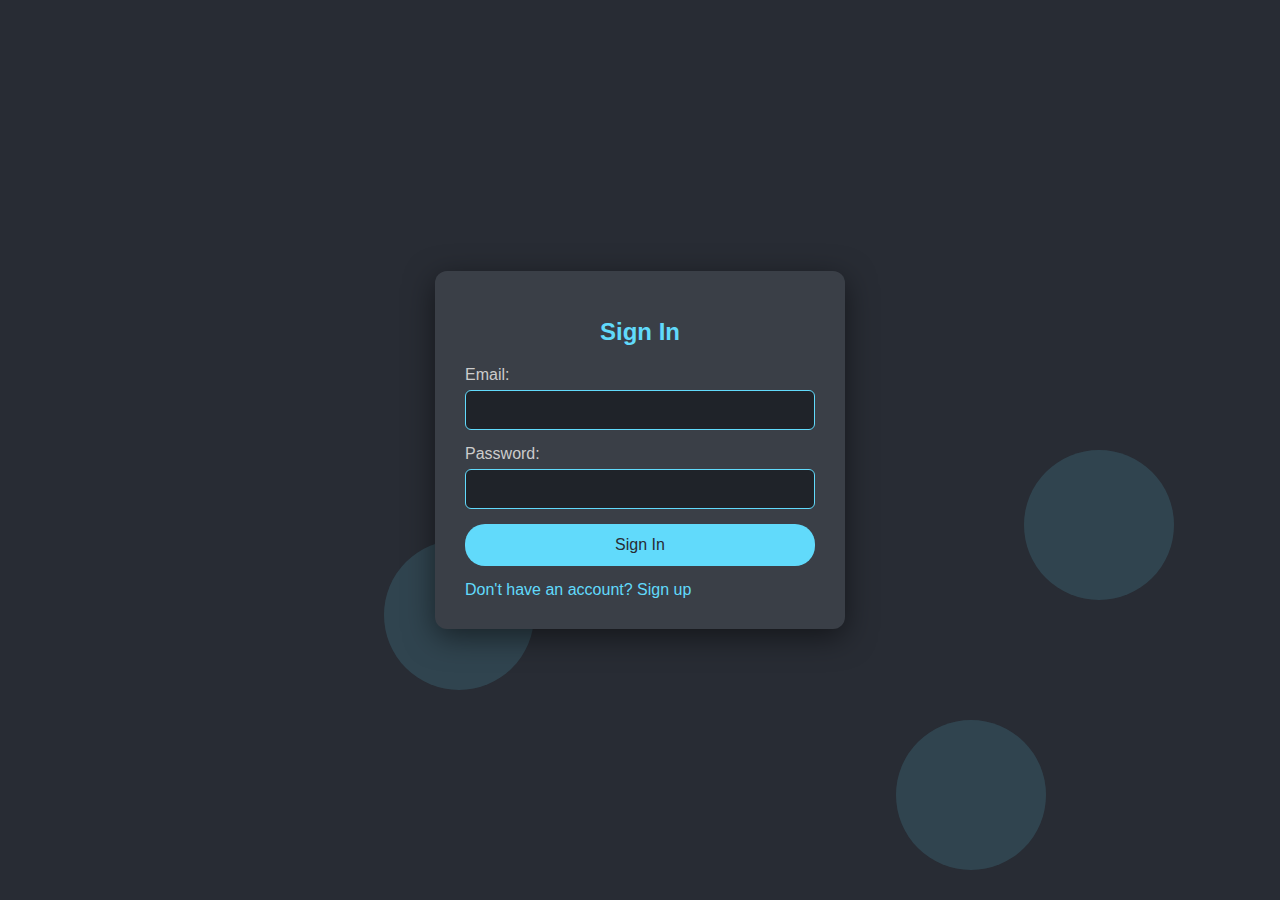
<file: index.html>
<!DOCTYPE html>
<html lang="en">
<head>
    <meta charset="UTF-8">
    <meta name="viewport" content="width=device-width, initial-scale=1.0">
    <link rel="stylesheet" href="styles.css">
    <title>Sign In Page</title>
</head>
<body>
    <div class="background"></div>
    <div class="login-container">
        <h1>Sign In</h1>
        <form id="login-form">
            <label for="email">Email:</label>
            <input type="email" id="email" name="email" required>
            
            <label for="password">Password:</label>
            <input type="password" id="password" name="password" required>
            
            <button type="submit">Sign In</button>
        </form>
        <a href="signup.html">Don't have an account? Sign up</a>
    </div>
    <div class="bg-circle"></div>
    <div class="bg-circle"></div>
    <div class="bg-circle"></div>

    <script src="script.js"></script>
</body>
</html>
</file>
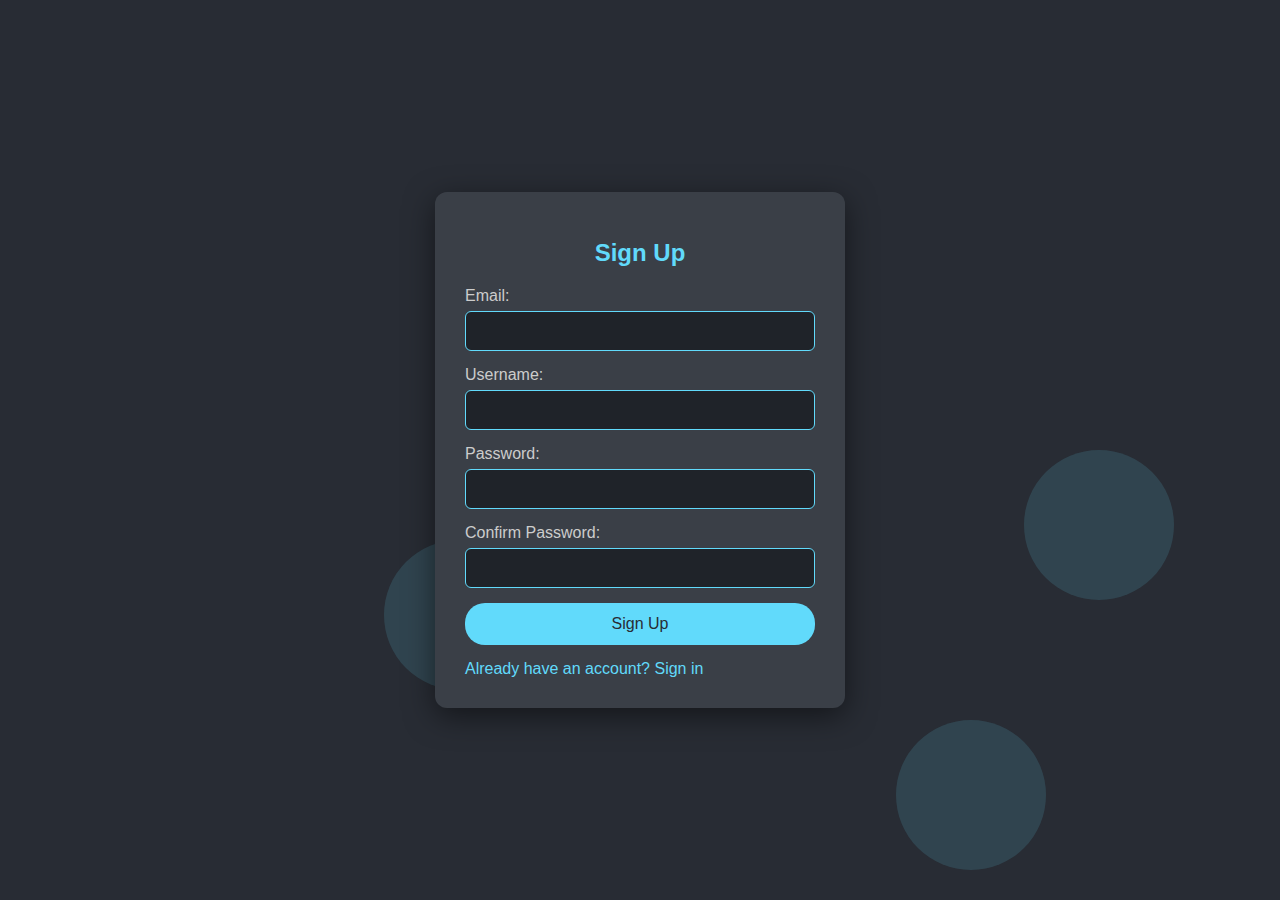
<file: signup.html>
<!DOCTYPE html>
<html lang="en">
<head>
    <meta charset="UTF-8">
    <meta name="viewport" content="width=device-width, initial-scale=1.0">
    <link rel="stylesheet" href="styles.css">
    <title>Sign Up Page</title>
</head>
<body>
    <div class="background"></div>
    <div class="login-container">
        <h1>Sign Up</h1>
        <form id="signup-form">
            <label for="email">Email:</label>
            <input type="email" id="email" name="email" required>
            
            <label for="username">Username:</label>
            <input type="text" id="username" name="username" required pattern="^[a-zA-Z0-9]+$" title="Username must not contain special characters.">
            
            <label for="password">Password:</label>
            <input type="password" id="password" name="password" required>
            
            <label for="confirm-password">Confirm Password:</label>
            <input type="password" id="confirm-password" name="confirm-password" required>
            
            <button type="submit">Sign Up</button>
        </form>
        <a href="index.html">Already have an account? Sign in</a>
    </div>
    <div class="bg-circle"></div>
    <div class="bg-circle"></div>
    <div class="bg-circle"></div>

    <script src="script.js"></script>
</body>
</html>
</file>
<file: styles.css>
body {
    font-family: 'Poppins', sans-serif;
    background-color: #282c34;
    color: #ffffff;
    position: relative;
    overflow: hidden;
    display: flex;
    justify-content: center;
    align-items: center;
    height: 100vh;
    margin: 0;
}

.login-container {
    width: 350px;
    padding: 30px;
    background-color: #3a3f47;
    border-radius: 12px;
    box-shadow: 0 8px 30px rgba(0, 0, 0, 0.5);
    position: relative;
    z-index: 1;
}

h1 {
    text-align: center;
    margin-bottom: 20px;
    color: #61dafb;
    font-size: 24px;
    font-weight: 700;
}

form {
    display: flex;
    flex-direction: column;
    align-items: center;
}

label {
    margin-bottom: 6px;
    color: #cccccc;
    align-self: flex-start;
    font-weight: 500;
}

input[type="email"], input[type="password"], input[type="text"] {
    width: 100%;
    height: 40px;
    margin-bottom: 15px;
    padding: 8px;
    border: 1px solid #61dafb;
    border-radius: 6px;
    background-color: #1f2329;
    color: #ffffff;
    font-size: 14px;
    transition: border-color 0.3s, background-color 0.3s;
    box-sizing: border-box;
}

button[type="submit"] {
    background-color: #61dafb;
    color: #282c34;
    border: none;
    border-radius: 20px;
    padding: 12px 20px;
    font-size: 16px;
    cursor: pointer;
    transition: background-color 0.3s, transform 0.2s, box-shadow 0.3s, color 0.3s;
    width: 100%;
}

button[type="submit"]:hover {
    background-color: #21a1f1;
    color: #ffffff;
    transform: translateY(-3px);
    box-shadow: 0 0 15px #61dafb, 0 0 25px #61dafb, 0 0 35px #61dafb;
}

a {
    text-decoration: none;
    color: #61dafb;
    transition: color 0.3s, transform 0.2s;
    margin-top: 15px;
    display: inline-block;
}

a:hover {
    color: #21a1f1;
    transform: translateY(-2px);
    text-shadow: 0 0 5px #61dafb, 0 0 10px #61dafb;
    text-decoration: underline;
}

.background {
    position: absolute;
    top: 0;
    left: 0;
    width: 100%;
    height: 100%;
    z-index: 0;
}

.bg-circle {
    position: absolute;
    width: 150px;
    height: 150px;
    border-radius: 50%;
    background-color: rgba(97, 218, 251, 0.2);
    opacity: 0.7;
    animation: animate 8s infinite ease-in-out;
}

.bg-circle:nth-child(1) {
    top: 10%;
    left: 10%;
    animation-delay: 0s;
}

.bg-circle:nth-child(2) {
    top: 30%;
    left: 50%;
    animation-delay: 1s;
}

.bg-circle:nth-child(3) {
    top: 60%;
    left: 30%;
    animation-delay: 2s;
}

.bg-circle:nth-child(4) {
    top: 80%;
    left: 70%;
    animation-delay: 3s;
}

.bg-circle:nth-child(5) {
    top: 50%;
    left: 80%;
    animation-delay: 4s;
}

@keyframes animate {
    0%, 100% {
        transform: translateY(0);
    }
    50% {
        transform: translateY(-20px);
    }
}
</file>
